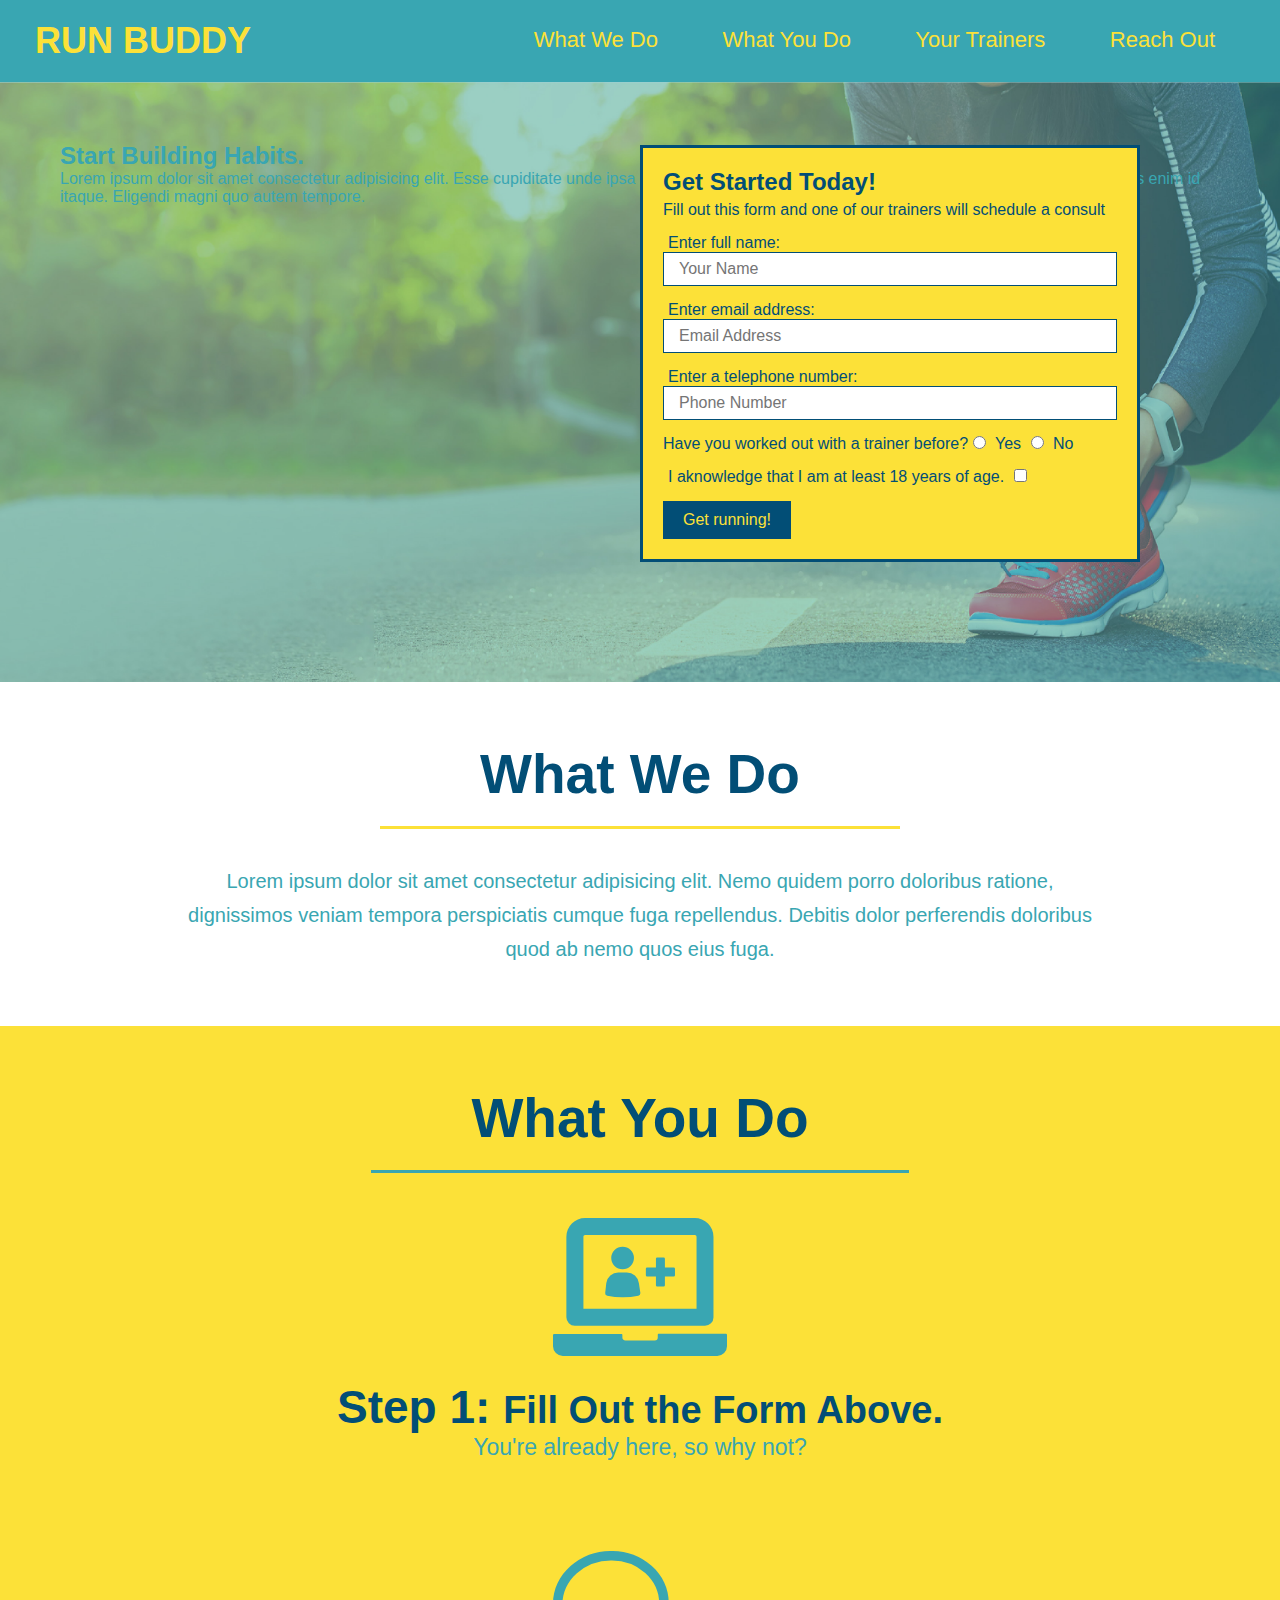
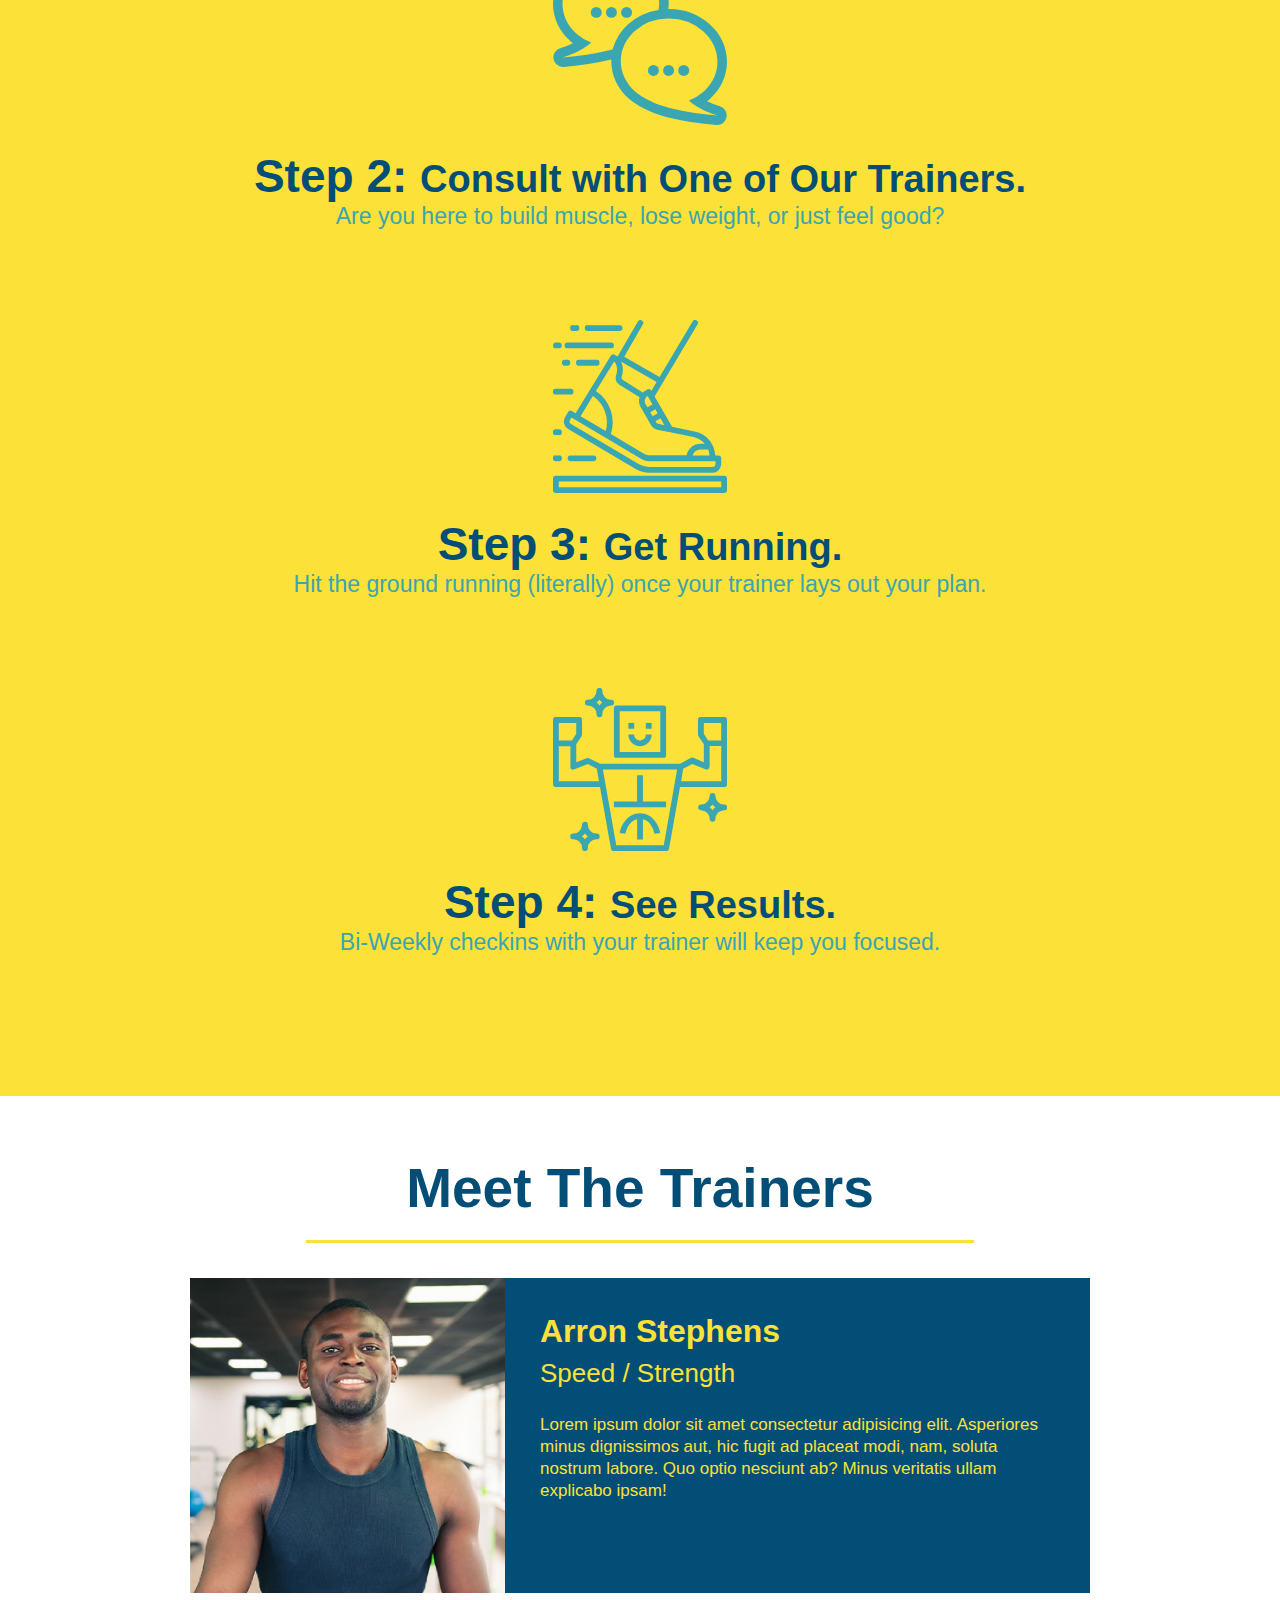
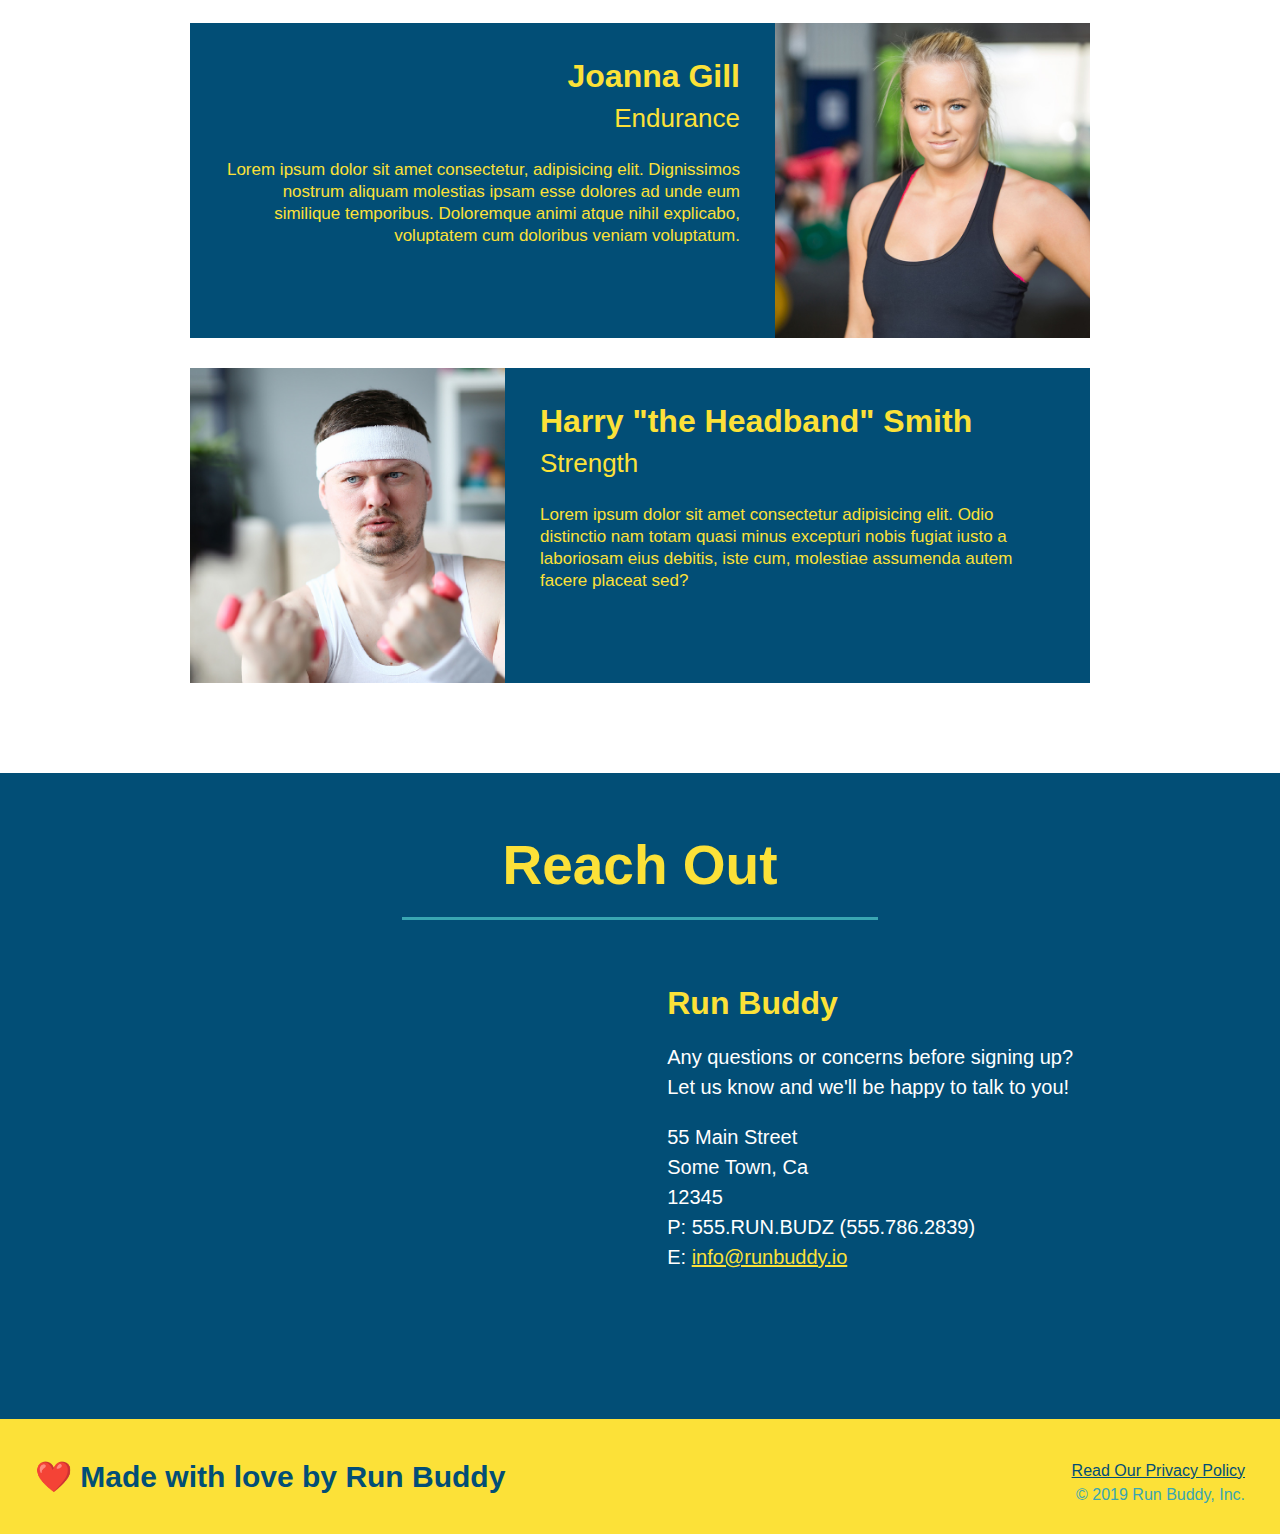
<file: index.html>
<!DOCTYPE html>
<html lang="en">
    <head>
        <meta charset="UTF-8" />
        <title>RUN BUDDY</title>
        <link rel="stylesheet" href="./assets/css/style.css" />
    </head>
    <body>
        <!-- navigation -->
        <header>
            <h1>
                <a href="/">RUN BUDDY</a>
            </h1>
            <nav>
                <!-- Unordered list element -->
                <ul>
                    <!-- List item element -->
                    <li>
                        <!-- Anchor element -->
                        <a href="#what-we-do">What We Do</a>
                    </li>
                    <li>
                        <a href="#what-you-do">What You Do</a>
                    </li>
                    <li>
                        <a href="#your-trainers">Your Trainers</a>
                    </li>
                    <li>
                        <a href="#reach-out">Reach Out</a>
                    </li>
                </ul>
            </nav>
        </header>

        <!-- hero section-->
        <section class="hero">
            <div class="hero-cta">
                <h2>Start Building Habits.</h2>
                <p>
                    Lorem ipsum dolor sit amet consectetur adipisicing elit. Esse cupiditate unde ipsa sequi aut pariatur dolores optio hic voluptates tempore. Nihil asperiores enim id itaque. Eligendi magni quo autem tempore.
                </p>
            </div>
            <div class="hero-form">
                <h3>Get Started Today!</h3>
                <p>Fill out this form and one of our trainers will schedule a consult</p>
                <!-- Add form element -->
                <form>
                    <label for="name">Enter full name:</label>
                    <input class="form-input" type="text" placeholder="Your Name" name="name" id="name" />
                    <label for="email">Enter email address:</label>
                    <input class="form-input" type="email" placeholder="Email Address" name="email" id="email" />
                    <label for="phone">Enter a telephone number:</label>
                    <input class="form-input" type="tel" placeholder="Phone Number" name="phone" id="phone" />
                    <p>
                        Have you worked out with a trainer before?
                        <input type="radio" name="trainer-confirm" id="trainer-yes" />
                        <label for="trainer-yes">Yes</label>
                        <input type="radio" name="trainer-confirm" id="trainer-no" />
                        <label for="trainer-no">No</label>
                    </p>
                    <p>
                        <label for="checkbox" >
                            I aknowledge that I am at least 18 years of age.
                        </label>
                        <input type="checkbox" name="age-confirm" id="checkbox" />
                    </p>
                    <button type="submit">
                        Get running!
                    </button>
                </form>
            </div>
        </section>

        <!-- "what we do" section -->
        <section id="what-we-do" class="intro">
            <h2 class="section-title primary-border">What We Do</h2>
            <p>
                Lorem ipsum dolor sit amet consectetur adipisicing elit. Nemo quidem porro doloribus ratione, dignissimos veniam tempora perspiciatis cumque fuga repellendus. Debitis dolor perferendis doloribus quod ab nemo quos eius fuga.
            </p>
        </section>

        <!-- "what you do" section -->
        <section id="what-you-do" class="steps">
            <h2 class="section-title secondary-border">What You Do</h2>

            <div>
                <img src="./assets/images/step-1.svg" alt="" />
                <h3>Step 1: <span>Fill Out the Form Above.</span></h3>
                <p>You're already here, so why not?</p>
            </div>

            <div>
                <img src="./assets/images/step-2.svg" alt="" />
                <h3>Step 2: <span>Consult with One of Our Trainers.</span></h3>
                <p>Are you here to build muscle, lose weight, or just feel good?</p>
            </div>

            <div>
                <img src="./assets/images/step-3.svg" alt="" />
                <h3>Step 3: <span>Get Running.</span></h3>
                <p>Hit the ground running (literally) once your trainer lays out your plan.</p>
            </div>

            <div>
                <img src="./assets/images/step-4.svg" alt="" />
                <h3>Step 4: <span>See Results.</span></h3>
                <p>Bi-Weekly checkins with your trainer will keep you focused.</p>
            </div>
        </section>

        <!-- "meet the trainers" section-->
        <section id="your-trainers" class="trainers">
            <h2 class="section-title primary-border">
                Meet The Trainers
            </h2>
            <article class="trainer">
                <img src="./assets/images/trainer-1.jpg" alt="Arron Stephens in his workout clothes, ready to pump iron" />
                <div class="trainer-bio text-left">
                    <h3>Arron Stephens</h3>
                    <h4>Speed / Strength</h4>
                    <p>
                        Lorem ipsum dolor sit amet consectetur adipisicing elit. Asperiores minus dignissimos aut, hic fugit ad placeat modi, nam, soluta nostrum labore. Quo optio nesciunt ab? Minus veritatis ullam explicabo ipsam!
                    </p>
                </div>
            </article>

            <article class="trainer">
                <div class="trainer-bio text-right">
                    <h3>Joanna Gill</h3>
                    <h4>Endurance</h4>
                    <p>
                        Lorem ipsum dolor sit amet consectetur, adipisicing elit. Dignissimos nostrum aliquam molestias ipsam esse dolores ad unde eum similique temporibus. Doloremque animi atque nihil explicabo, voluptatem cum doloribus veniam voluptatum.
                    </p>
                </div>
                <img src="./assets/images/trainer-2.jpg" alt="Joanna Gill cooling off after a workout" />
            </article>

            <article class="trainer">
                <img src="./assets/images/trainer-3.jpg" alt="Harry Smitth wearing a headband and lifting comically small pink weights" />
                <div class="trainer-bio text-left">
                    <h3>Harry "the Headband" Smith</h3>
                    <h4>Strength</h4>
                    <p>
                        Lorem ipsum dolor sit amet consectetur adipisicing elit. Odio distinctio nam totam quasi minus excepturi nobis fugiat iusto a laboriosam eius debitis, iste cum, molestiae assumenda autem facere placeat sed?
                    </p>
                </div>
            </article>
        </section>

        <!-- "reach out" section -->
        <section id="reach-out" class="contact">
            <h2 class="section-title secondary-border">Reach Out</h2>
            <div class="contact-info">
                <iframe 
                    src="https://www.google.com/maps/embed?pb=!1m18!1m12!1m3!1d3152.204563877867!2d-122.41200968608217!3d37.80867721798382!2m3!1f0!2f0!3f0!3m2!1i1024!2i768!4f13.1!3m3!1m2!1s0x808580fc8bb3211d%3A0xbaf631600de6b39e!2sPIER%2039!5e0!3m2!1sen!2sus!4v1628403642482!5m2!1sen!2sus" 
                    width="400" 
                    height="400" 
                    style="border:0;" 
                    allowfullscreen="" 
                    loading="lazy">
                </iframe>
                <div>
                    <h3>Run Buddy</h3>
                    <p>
                        Any questions or concerns before signing up?
                        <br/>
                        Let us know and we'll be happy to talk to you!
                    </p>
                    <address>
                        55 Main Street <br/>
                        Some Town, Ca <br/>
                        12345<br/>
                        P: 555.RUN.BUDZ (555.786.2839) <br/>
                        E: <a href="mailto:info@runbuddy.io">info@runbuddy.io</a>
                    </address>
                </div>
            </div>
        </section>

        <!-- footer -->
        <footer>
            <h2>❤️ Made with love by Run Buddy</h2>
            <div>
                <a href="./privacy-policy.html">Read Our Privacy Policy</a><br />
                &COPY; 2019 Run Buddy, Inc.
            </div>
        </footer>
    </body>

</html>
</file>
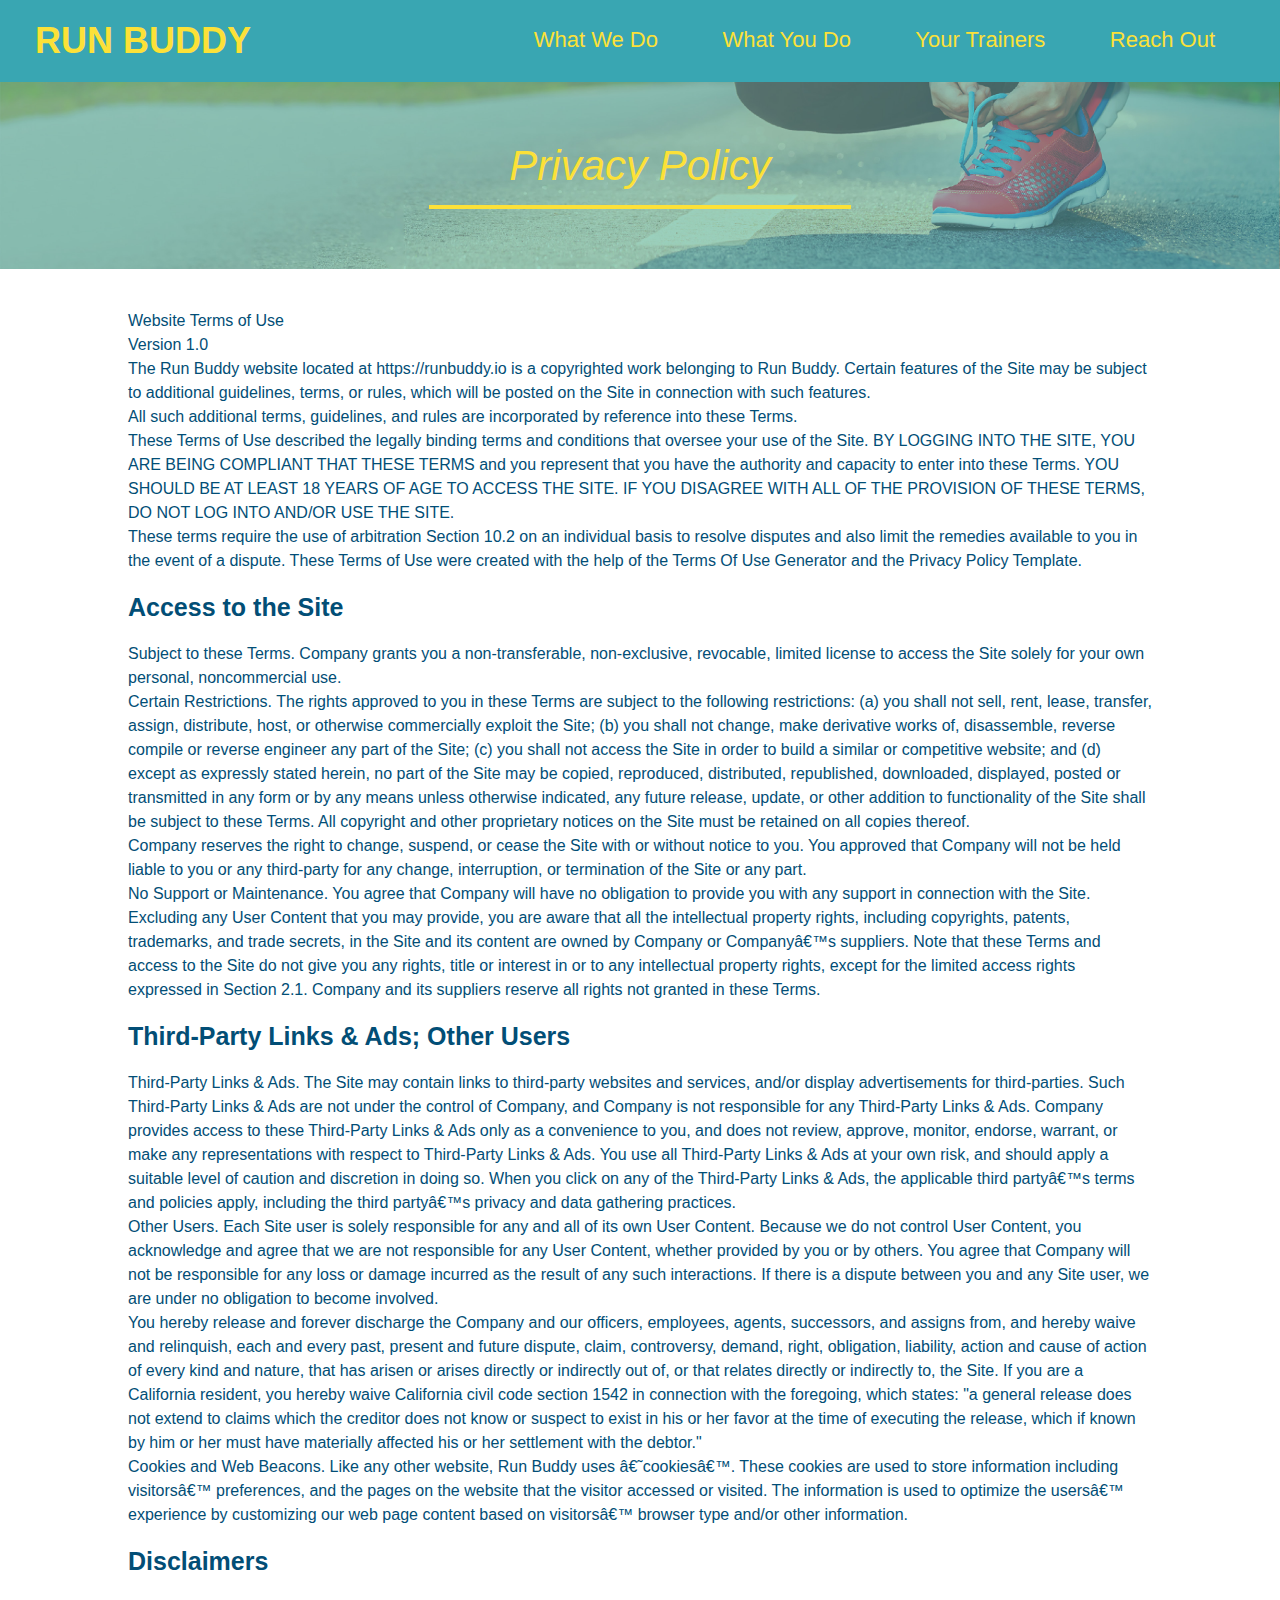
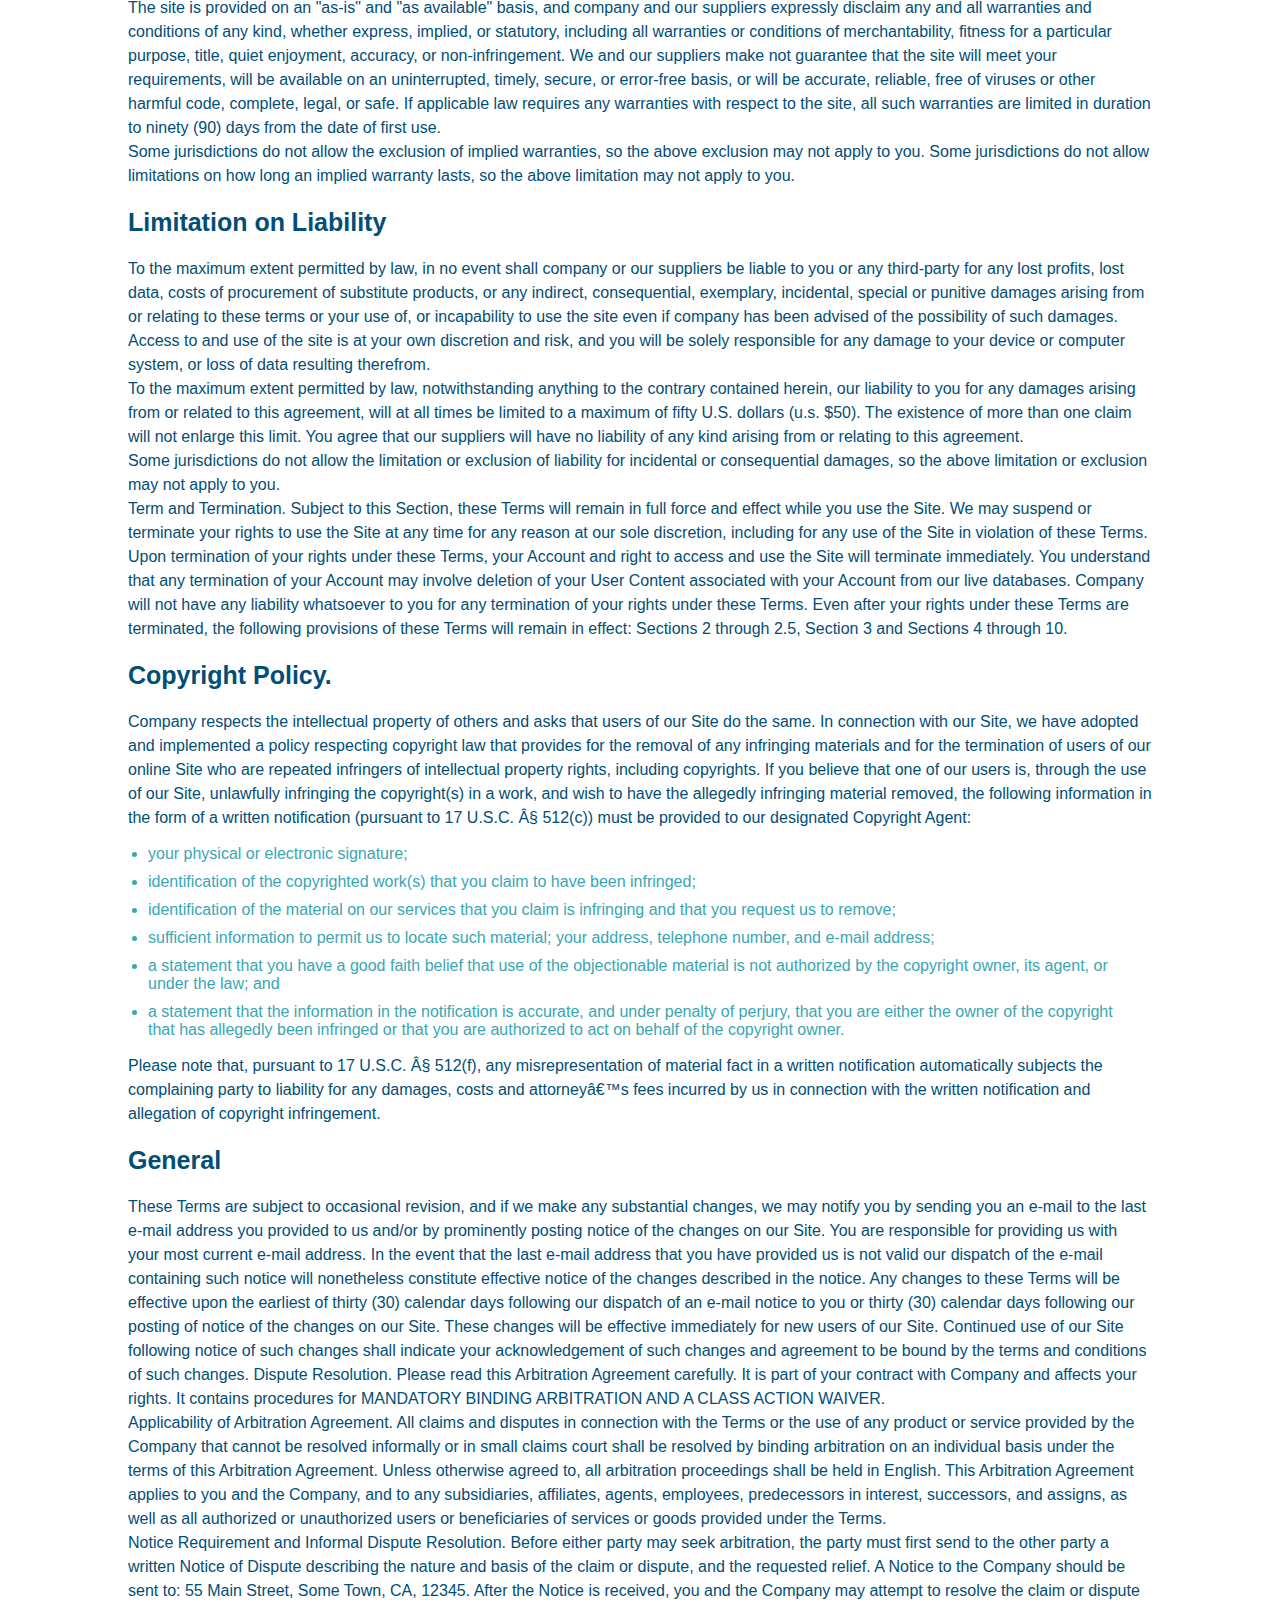
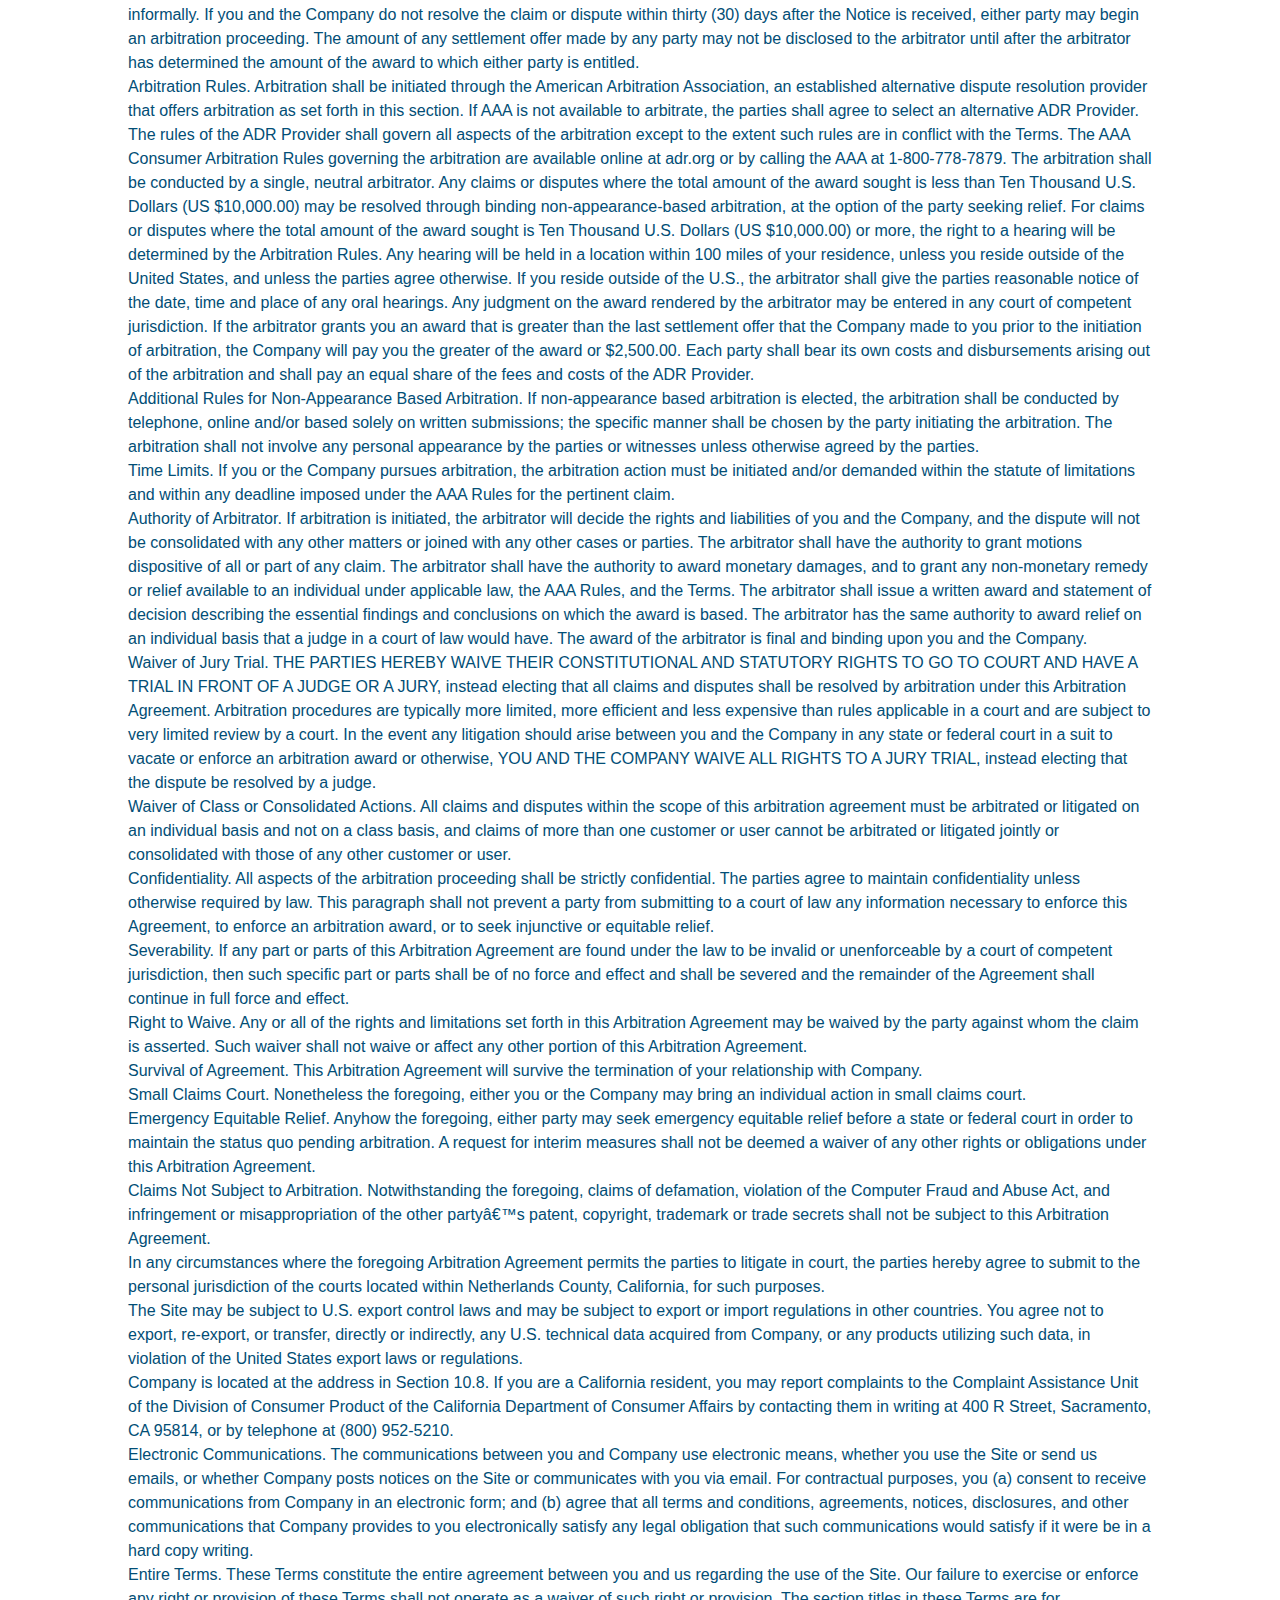
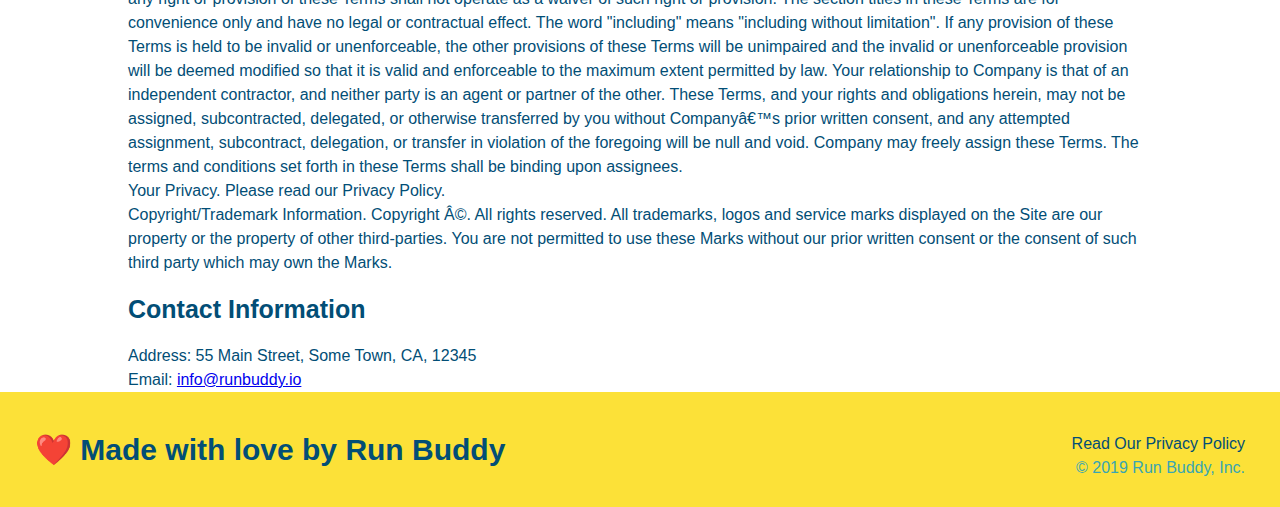
<file: privacy-policy.html>
<!DOCTYPE html>
<html lang="en">
    <head>
        <meta charset="UTF-8" />
        <title>Privacy Policy - Run Buddy</title>
        <link rel="stylesheet" href="./assets/css/style.css" />
        <link rel="stylesheet" href="./assets/css/secondary-styles.css"/>
    </head>
</html>
<body>
    <!-- navigation -->
    <header>
        <h1>
            <a href="/">RUN BUDDY</a>
        </h1>
        <nav>
            <!-- Unordered list element -->
            <ul>
                <!-- List item element -->
                <li>
                    <!-- Anchor element -->
                    <a href="./index.html#what-we-do">What We Do</a>
                </li>
                <li>
                    <a href="./index.html#what-you-do">What You Do</a>
                </li>
                <li>
                    <a href="./index.html#your-trainers">Your Trainers</a>
                </li>
                <li>
                    <a href="./index.html#reach-out">Reach Out</a>
                </li>
            </ul>
        </nav>
    </header>
    <section class="hero intro">
        <h2 class="page-title">
            Privacy Policy
        </h2>
    </section>
    <article class="secondary-content">
        <p>
            Website Terms of Use
          </p>
    
          <p>
            Version 1.0
          </p>
    
          <p>
            The Run Buddy website located at https://runbuddy.io is a copyrighted work belonging to Run Buddy. Certain
            features of the Site may be subject to additional guidelines, terms, or rules, which will be posted on the Site
            in connection with such features.
          </p>
    
          <p>
            All such additional terms, guidelines, and rules are incorporated by reference into these Terms.
          </p>
    
          <p>
            These Terms of Use described the legally binding terms and conditions that oversee your use of the Site. BY
            LOGGING INTO THE SITE, YOU ARE BEING COMPLIANT THAT THESE TERMS and you represent that you have the authority
            and capacity to enter into these Terms. YOU SHOULD BE AT LEAST 18 YEARS OF AGE TO ACCESS THE SITE. IF YOU
            DISAGREE WITH ALL OF THE PROVISION OF THESE TERMS, DO NOT LOG INTO AND/OR USE THE SITE.
          </p>
    
          <p>
            These terms require the use of arbitration Section 10.2 on an individual basis to resolve disputes and also
            limit the remedies available to you in the event of a dispute. These Terms of Use were created with the help of
            the Terms Of Use Generator and the Privacy Policy Template.
          </p>
    
          <h3>
            Access to the Site
          </h3>
    
          <p>
            Subject to these Terms. Company grants you a non-transferable, non-exclusive, revocable, limited license to
            access the Site solely for your own personal, noncommercial use.
          </p>
    
          <p>
            Certain Restrictions. The rights approved to you in these Terms are subject to the following restrictions: (a)
            you shall not sell, rent, lease, transfer, assign, distribute, host, or otherwise commercially exploit the Site;
            (b) you shall not change, make derivative works of, disassemble, reverse compile or reverse engineer any part of
            the Site; (c) you shall not access the Site in order to build a similar or competitive website; and (d) except
            as expressly stated herein, no part of the Site may be copied, reproduced, distributed, republished, downloaded,
            displayed, posted or transmitted in any form or by any means unless otherwise indicated, any future release,
            update, or other addition to functionality of the Site shall be subject to these Terms. All copyright and other
            proprietary notices on the Site must be retained on all copies thereof.
          </p>
    
          <p>
            Company reserves the right to change, suspend, or cease the Site with or without notice to you. You approved
            that Company will not be held liable to you or any third-party for any change, interruption, or termination of
            the Site or any part.
          </p>
    
          <p>
            No Support or Maintenance. You agree that Company will have no obligation to provide you with any support in
            connection with the Site.
          </p>
    
          <p>
            Excluding any User Content that you may provide, you are aware that all the intellectual property rights,
            including copyrights, patents, trademarks, and trade secrets, in the Site and its content are owned by Company
            or Companyâ€™s suppliers. Note that these Terms and access to the Site do not give you any rights, title or
            interest in or to any intellectual property rights, except for the limited access rights expressed in Section
            2.1. Company and its suppliers reserve all rights not granted in these Terms.
          </p>
    
          <h3>
            Third-Party Links & Ads; Other Users
          </h3>
    
          <p>
            Third-Party Links & Ads. The Site may contain links to third-party websites and services, and/or display
            advertisements for third-parties. Such Third-Party Links & Ads are not under the control of Company, and Company
            is not responsible for any Third-Party Links & Ads. Company provides access to these Third-Party Links & Ads
            only as a convenience to you, and does not review, approve, monitor, endorse, warrant, or make any
            representations with respect to Third-Party Links & Ads. You use all Third-Party Links & Ads at your own risk,
            and should apply a suitable level of caution and discretion in doing so. When you click on any of the
            Third-Party Links & Ads, the applicable third partyâ€™s terms and policies apply, including the third partyâ€™s
            privacy and data gathering practices.
          </p>
    
          <p>
            Other Users. Each Site user is solely responsible for any and all of its own User Content. Because we do not
            control User Content, you acknowledge and agree that we are not responsible for any User Content, whether
            provided by you or by others. You agree that Company will not be responsible for any loss or damage incurred as
            the result of any such interactions. If there is a dispute between you and any Site user, we are under no
            obligation to become involved.
          </p>
    
          <p>
            You hereby release and forever discharge the Company and our officers, employees, agents, successors, and
            assigns from, and hereby waive and relinquish, each and every past, present and future dispute, claim,
            controversy, demand, right, obligation, liability, action and cause of action of every kind and nature, that has
            arisen or arises directly or indirectly out of, or that relates directly or indirectly to, the Site. If you are
            a California resident, you hereby waive California civil code section 1542 in connection with the foregoing,
            which states: "a general release does not extend to claims which the creditor does not know or suspect to exist
            in his or her favor at the time of executing the release, which if known by him or her must have materially
            affected his or her settlement with the debtor."
          </p>
    
          <p>
            Cookies and Web Beacons. Like any other website, Run Buddy uses â€˜cookiesâ€™. These cookies are used to store
            information including visitorsâ€™ preferences, and the pages on the website that the visitor accessed or visited.
            The information is used to optimize the usersâ€™ experience by customizing our web page content based on visitorsâ€™
            browser type and/or other information.
          </p>
    
          <h3>
            Disclaimers
          </h3>
    
          <p>
            The site is provided on an "as-is" and "as available" basis, and company and our suppliers expressly disclaim
            any and all warranties and conditions of any kind, whether express, implied, or statutory, including all
            warranties or conditions of merchantability, fitness for a particular purpose, title, quiet enjoyment, accuracy,
            or non-infringement. We and our suppliers make not guarantee that the site will meet your requirements, will be
            available on an uninterrupted, timely, secure, or error-free basis, or will be accurate, reliable, free of
            viruses or other harmful code, complete, legal, or safe. If applicable law requires any warranties with respect
            to the site, all such warranties are limited in duration to ninety (90) days from the date of first use.
          </p>
    
          <p>
            Some jurisdictions do not allow the exclusion of implied warranties, so the above exclusion may not apply to
            you. Some jurisdictions do not allow limitations on how long an implied warranty lasts, so the above limitation
            may not apply to you.
          </p>
    
          <h3>
            Limitation on Liability
          </h3>
    
          <p>
            To the maximum extent permitted by law, in no event shall company or our suppliers be liable to you or any
            third-party for any lost profits, lost data, costs of procurement of substitute products, or any indirect,
            consequential, exemplary, incidental, special or punitive damages arising from or relating to these terms or
            your use of, or incapability to use the site even if company has been advised of the possibility of such
            damages. Access to and use of the site is at your own discretion and risk, and you will be solely responsible
            for any damage to your device or computer system, or loss of data resulting therefrom.
          </p>
    
          <p>
            To the maximum extent permitted by law, notwithstanding anything to the contrary contained herein, our liability
            to you for any damages arising from or related to this agreement, will at all times be limited to a maximum of
            fifty U.S. dollars (u.s. $50). The existence of more than one claim will not enlarge this limit. You agree that
            our suppliers will have no liability of any kind arising from or relating to this agreement.
          </p>
    
          <p>
            Some jurisdictions do not allow the limitation or exclusion of liability for incidental or consequential
            damages, so the above limitation or exclusion may not apply to you.
          </p>
    
          <p>
            Term and Termination. Subject to this Section, these Terms will remain in full force and effect while you use
            the Site. We may suspend or terminate your rights to use the Site at any time for any reason at our sole
            discretion, including for any use of the Site in violation of these Terms. Upon termination of your rights under
            these Terms, your Account and right to access and use the Site will terminate immediately. You understand that
            any termination of your Account may involve deletion of your User Content associated with your Account from our
            live databases. Company will not have any liability whatsoever to you for any termination of your rights under
            these Terms. Even after your rights under these Terms are terminated, the following provisions of these Terms
            will remain in effect: Sections 2 through 2.5, Section 3 and Sections 4 through 10.
          </p>
    
          <h3>
            Copyright Policy.
          </h3>
    
          <p>
            Company respects the intellectual property of others and asks that users of our Site do the same. In connection
            with our Site, we have adopted and implemented a policy respecting copyright law that provides for the removal
            of any infringing materials and for the termination of users of our online Site who are repeated infringers of
            intellectual property rights, including copyrights. If you believe that one of our users is, through the use of
            our Site, unlawfully infringing the copyright(s) in a work, and wish to have the allegedly infringing material
            removed, the following information in the form of a written notification (pursuant to 17 U.S.C. Â§ 512(c)) must
            be provided to our designated Copyright Agent:
          </p>
    
          <ul>
            <li>
              your physical or electronic signature;
            </li>
            <li>
              identification of the copyrighted work(s) that you claim to have been infringed;
            </li>
            <li>
              identification of the material on our services that you claim is infringing and that you request us to remove;
            </li>
            <li>
              sufficient information to permit us to locate such material; your address, telephone number, and e-mail
              address;
            </li>
            <li>
              a statement that you have a good faith belief that use of the objectionable material is not authorized by the
              copyright owner, its agent, or under the law; and
            </li>
            <li>
              a statement that the information in the notification is accurate, and under penalty of perjury, that you are
              either the owner of the copyright that has allegedly been infringed or that you are authorized to act on
              behalf of the copyright owner.
            </li>
          </ul>
    
          <p>
            Please note that, pursuant to 17 U.S.C. Â§ 512(f), any misrepresentation of material fact in a written
            notification automatically subjects the complaining party to liability for any damages, costs and attorneyâ€™s
            fees incurred by us in connection with the written notification and allegation of copyright infringement.
          </p>
    
          <h3>
            General
          </h3>
    
          <p>
            These Terms are subject to occasional revision, and if we make any substantial changes, we may notify you by
            sending you an e-mail to the last e-mail address you provided to us and/or by prominently posting notice of the
            changes on our Site. You are responsible for providing us with your most current e-mail address. In the event
            that the last e-mail address that you have provided us is not valid our dispatch of the e-mail containing such
            notice will nonetheless constitute effective notice of the changes described in the notice. Any changes to these
            Terms will be effective upon the earliest of thirty (30) calendar days following our dispatch of an e-mail
            notice to you or thirty (30) calendar days following our posting of notice of the changes on our Site. These
            changes will be effective immediately for new users of our Site. Continued use of our Site following notice of
            such changes shall indicate your acknowledgement of such changes and agreement to be bound by the terms and
            conditions of such changes. Dispute Resolution. Please read this Arbitration Agreement carefully. It is part of
            your contract with Company and affects your rights. It contains procedures for MANDATORY BINDING ARBITRATION AND
            A CLASS ACTION WAIVER.
          </p>
    
          <p>
            Applicability of Arbitration Agreement. All claims and disputes in connection with the Terms or the use of any
            product or service provided by the Company that cannot be resolved informally or in small claims court shall be
            resolved by binding arbitration on an individual basis under the terms of this Arbitration Agreement. Unless
            otherwise agreed to, all arbitration proceedings shall be held in English. This Arbitration Agreement applies to
            you and the Company, and to any subsidiaries, affiliates, agents, employees, predecessors in interest,
            successors, and assigns, as well as all authorized or unauthorized users or beneficiaries of services or goods
            provided under the Terms.
          </p>
    
          <p>
            Notice Requirement and Informal Dispute Resolution. Before either party may seek arbitration, the party must
            first send to the other party a written Notice of Dispute describing the nature and basis of the claim or
            dispute, and the requested relief. A Notice to the Company should be sent to: 55 Main Street, Some Town, CA,
            12345. After the Notice is received, you and the Company may attempt to resolve the claim or dispute informally.
            If you and the Company do not resolve the claim or dispute within thirty (30) days after the Notice is received,
            either party may begin an arbitration proceeding. The amount of any settlement offer made by any party may not
            be disclosed to the arbitrator until after the arbitrator has determined the amount of the award to which either
            party is entitled.
          </p>
    
          <p>
            Arbitration Rules. Arbitration shall be initiated through the American Arbitration Association, an established
            alternative dispute resolution provider that offers arbitration as set forth in this section. If AAA is not
            available to arbitrate, the parties shall agree to select an alternative ADR Provider. The rules of the ADR
            Provider shall govern all aspects of the arbitration except to the extent such rules are in conflict with the
            Terms. The AAA Consumer Arbitration Rules governing the arbitration are available online at adr.org or by
            calling the AAA at 1-800-778-7879. The arbitration shall be conducted by a single, neutral arbitrator. Any
            claims or disputes where the total amount of the award sought is less than Ten Thousand U.S. Dollars (US
            $10,000.00) may be resolved through binding non-appearance-based arbitration, at the option of the party seeking
            relief. For claims or disputes where the total amount of the award sought is Ten Thousand U.S. Dollars (US
            $10,000.00) or more, the right to a hearing will be determined by the Arbitration Rules. Any hearing will be
            held in a location within 100 miles of your residence, unless you reside outside of the United States, and
            unless the parties agree otherwise. If you reside outside of the U.S., the arbitrator shall give the parties
            reasonable notice of the date, time and place of any oral hearings. Any judgment on the award rendered by the
            arbitrator may be entered in any court of competent jurisdiction. If the arbitrator grants you an award that is
            greater than the last settlement offer that the Company made to you prior to the initiation of arbitration, the
            Company will pay you the greater of the award or $2,500.00. Each party shall bear its own costs and
            disbursements arising out of the arbitration and shall pay an equal share of the fees and costs of the ADR
            Provider.
          </p>
    
          <p>
            Additional Rules for Non-Appearance Based Arbitration. If non-appearance based arbitration is elected, the
            arbitration shall be conducted by telephone, online and/or based solely on written submissions; the specific
            manner shall be chosen by the party initiating the arbitration. The arbitration shall not involve any personal
            appearance by the parties or witnesses unless otherwise agreed by the parties.
          </p>
    
          <p>
            Time Limits. If you or the Company pursues arbitration, the arbitration action must be initiated and/or demanded
            within the statute of limitations and within any deadline imposed under the AAA Rules for the pertinent claim.
          </p>
    
          <p>
            Authority of Arbitrator. If arbitration is initiated, the arbitrator will decide the rights and liabilities of
            you and the Company, and the dispute will not be consolidated with any other matters or joined with any other
            cases or parties. The arbitrator shall have the authority to grant motions dispositive of all or part of any
            claim. The arbitrator shall have the authority to award monetary damages, and to grant any non-monetary remedy
            or relief available to an individual under applicable law, the AAA Rules, and the Terms. The arbitrator shall
            issue a written award and statement of decision describing the essential findings and conclusions on which the
            award is based. The arbitrator has the same authority to award relief on an individual basis that a judge in a
            court of law would have. The award of the arbitrator is final and binding upon you and the Company.
          </p>
    
          <p>
            Waiver of Jury Trial. THE PARTIES HEREBY WAIVE THEIR CONSTITUTIONAL AND STATUTORY RIGHTS TO GO TO COURT AND HAVE
            A TRIAL IN FRONT OF A JUDGE OR A JURY, instead electing that all claims and disputes shall be resolved by
            arbitration under this Arbitration Agreement. Arbitration procedures are typically more limited, more efficient
            and less expensive than rules applicable in a court and are subject to very limited review by a court. In the
            event any litigation should arise between you and the Company in any state or federal court in a suit to vacate
            or enforce an arbitration award or otherwise, YOU AND THE COMPANY WAIVE ALL RIGHTS TO A JURY TRIAL, instead
            electing that the dispute be resolved by a judge.
          </p>
    
          <p>
            Waiver of Class or Consolidated Actions. All claims and disputes within the scope of this arbitration agreement
            must be arbitrated or litigated on an individual basis and not on a class basis, and claims of more than one
            customer or user cannot be arbitrated or litigated jointly or consolidated with those of any other customer or
            user.
          </p>
    
          <p>
            Confidentiality. All aspects of the arbitration proceeding shall be strictly confidential. The parties agree to
            maintain confidentiality unless otherwise required by law. This paragraph shall not prevent a party from
            submitting to a court of law any information necessary to enforce this Agreement, to enforce an arbitration
            award, or to seek injunctive or equitable relief.
          </p>
    
          <p>
            Severability. If any part or parts of this Arbitration Agreement are found under the law to be invalid or
            unenforceable by a court of competent jurisdiction, then such specific part or parts shall be of no force and
            effect and shall be severed and the remainder of the Agreement shall continue in full force and effect.
          </p>
    
          <p>
            Right to Waive. Any or all of the rights and limitations set forth in this Arbitration Agreement may be waived
            by the party against whom the claim is asserted. Such waiver shall not waive or affect any other portion of this
            Arbitration Agreement.
          </p>
    
          <p>
            Survival of Agreement. This Arbitration Agreement will survive the termination of your relationship with
            Company.
          </p>
    
          <p>
            Small Claims Court. Nonetheless the foregoing, either you or the Company may bring an individual action in small
            claims court.
          </p>
    
          <p>
            Emergency Equitable Relief. Anyhow the foregoing, either party may seek emergency equitable relief before a
            state or federal court in order to maintain the status quo pending arbitration. A request for interim measures
            shall not be deemed a waiver of any other rights or obligations under this Arbitration Agreement.
          </p>
    
          <p>
            Claims Not Subject to Arbitration. Notwithstanding the foregoing, claims of defamation, violation of the
            Computer Fraud and Abuse Act, and infringement or misappropriation of the other partyâ€™s patent, copyright,
            trademark or trade secrets shall not be subject to this Arbitration Agreement.
          </p>
    
          <p>
            In any circumstances where the foregoing Arbitration Agreement permits the parties to litigate in court, the
            parties hereby agree to submit to the personal jurisdiction of the courts located within Netherlands County,
            California, for such purposes.
          </p>
    
          <p>
            The Site may be subject to U.S. export control laws and may be subject to export or import regulations in other
            countries. You agree not to export, re-export, or transfer, directly or indirectly, any U.S. technical data
            acquired from Company, or any products utilizing such data, in violation of the United States export laws or
            regulations.
          </p>
    
          <p>
            Company is located at the address in Section 10.8. If you are a California resident, you may report complaints
            to the Complaint Assistance Unit of the Division of Consumer Product of the California Department of Consumer
            Affairs by contacting them in writing at 400 R Street, Sacramento, CA 95814, or by telephone at (800) 952-5210.
          </p>
    
          <p>
            Electronic Communications. The communications between you and Company use electronic means, whether you use the
            Site or send us emails, or whether Company posts notices on the Site or communicates with you via email. For
            contractual purposes, you (a) consent to receive communications from Company in an electronic form; and (b)
            agree that all terms and conditions, agreements, notices, disclosures, and other communications that Company
            provides to you electronically satisfy any legal obligation that such communications would satisfy if it were be
            in a hard copy writing.
          </p>
    
          <p>
            Entire Terms. These Terms constitute the entire agreement between you and us regarding the use of the Site. Our
            failure to exercise or enforce any right or provision of these Terms shall not operate as a waiver of such right
            or provision. The section titles in these Terms are for convenience only and have no legal or contractual
            effect. The word "including" means "including without limitation". If any provision of these Terms is held to be
            invalid or unenforceable, the other provisions of these Terms will be unimpaired and the invalid or
            unenforceable provision will be deemed modified so that it is valid and enforceable to the maximum extent
            permitted by law. Your relationship to Company is that of an independent contractor, and neither party is an
            agent or partner of the other. These Terms, and your rights and obligations herein, may not be assigned,
            subcontracted, delegated, or otherwise transferred by you without Companyâ€™s prior written consent, and any
            attempted assignment, subcontract, delegation, or transfer in violation of the foregoing will be null and void.
            Company may freely assign these Terms. The terms and conditions set forth in these Terms shall be binding upon
            assignees.
          </p>
    
          <p>
            Your Privacy. Please read our Privacy Policy.
          </p>
    
          <p>
            Copyright/Trademark Information. Copyright Â©. All rights reserved. All trademarks, logos and service marks
            displayed on the Site are our property or the property of other third-parties. You are not permitted to use
            these Marks without our prior written consent or the consent of such third party which may own the Marks.
          </p>
    
          <h3>
            Contact Information
          </h3>
    
          <p>
            Address: 55 Main Street, Some Town, CA, 12345
          </p>
    
          <p>
            Email: <a href="mailto:info@runbuddy.io">info@runbuddy.io</a>  
          </p>
    </article>
    <!-- footer -->
    <footer>
        <h2>❤️ Made with love by Run Buddy</h2>
        <div>
            <a>Read Our Privacy Policy</a><br />
            &COPY; 2019 Run Buddy, Inc.
        </div>
    </footer>
    
</body>
</file>
<file: assets/css/style.css>
* {
    margin: 0;
    padding: 0;
    box-sizing: border-box;
}

body {
   color: #39a6b2; 
   font-family: Arial, Helvetica, sans-serif; 
}

/* apply styles to <header> */
header {
    padding: 20px 35px;
    background-color: #39a6b2;
}

header h1 {
    font-weight: bold;
    font-size: 36px;
    color: #fce138;
    margin: 0;
    display: inline;
}

header a {
    text-decoration: none;
    color: #fce138;
}

header nav {
    float: right;
    margin: 7px 0;
}

header nav ul li {
    display: inline;
}

header nav ul li a {
    margin: 0 30px;
    font-weight: lighter;
    font-size: 22px;
}

footer {
    background: #fce138; 
    width: 100%;
    padding: 40px 35px;
}

footer h2 {
    display: inline;
    color: #024e76;
    font-size: 30px;
    margin: 0;
}

footer div {
    float: right;
    line-height: 1.5;
    text-align: right;
}

footer a {
    color: #024e76;
}

section {
    padding: 60px;
}

/* Hero Style Start */
.hero {
    background-image: url("../images/hero-bg.jpg");
    height: 600px;
    background-size: cover;
    background-position: center;
    position: relative;
}

.hero-form {
    border: solid 3px #024e76;
    background-color: #fce138;
    padding: 20px;
    width: 500px;
    color: #024e76;
    position: absolute;
    bottom: 120px;
    right: 140px;
}

.hero-form h3 {
    font-size: 24px;
    margin: 0;
}

.hero-form label {
    margin: 0 5px;
}

.hero-form p {
    margin: 5px 0 15px 0;
}

.hero-form button {
    background-color: #024e76;
    color: #fce138;
    padding: 10px 20px;
    border: none;
    font-size: 16px;
}

.form-input {
    border: 1px solid #024e76;
    display: block;
    padding: 7px 15px;
    font-size: 16px;
    color: #024e76;
    width: 100%;
    margin-bottom: 15px;

}
/* Hero Style End */

.intro {
    text-align: center;
}

.intro p {
    line-height: 1.7;
    color: #39a6b2;
    width: 80%;
    font-size: 20px;
    margin: 0 auto;
}

.steps {
    text-align: center;
    background: #fce138;
}

.steps div {
    margin-bottom: 80px;
}

.steps img {
    width: 15%;
    margin: 10px 0;
}

.steps h3 {
    color: #024e76;
    font-size: 46px;
    margin-top: 10px;
}

.steps p {
    color: #39a6b2;
    font-size: 23px;
}

.steps span {
    font-size: 38px;
}

.section-title {
    font-size: 55px;
    color: #024e76;
    margin-bottom: 35px;
    padding: 0 100px 20px 100px;
    display: inline-block;
    border-bottom: 3px solid;
}

.primary-border {
    border-color: #fce138;
}

.secondary-border {
    border-color: #39a6b2;
}

.trainers {
    text-align: center;
}

.trainer {
    width: 900px;
    margin: 0 auto 30px auto;
    background: #024e76;
    color: #fce138;
    overflow: auto;
}

.trainer img {
    width: 35%;
    float: left;
}

.trainer-bio {
    padding: 35px;
    float: left;
    width: 65%;
}

.trainer-bio h3 {
    font-size: 32px;
    margin-bottom: 8px;
}

.trainer-bio h4 {
    font-weight: lighter;
    font-size: 26px;
    margin-bottom: 25px;
}

.trainer-bio p {
    font-size: 17px;
    line-height: 1.3;
}

.text-left {
    text-align: left;
}

.text-right {
    text-align: right;
}

.contact {
    background: #024e76;
    text-align: center;
}
.contact h2 {
    color: #fce138;
}

.contact-info iframe {
    width: 400px;
    height: 400px;
}

.contact-info div {
    width: 410px;
    display: inline-block;
    vertical-align: top;
    text-align: left;
    margin: 30px 0 0 60px;
    color: white;
}

.contact-info h3 {
    color: #fce138;
    font-size: 32px;
}

.contact-info p, .contact-info address {
    margin: 20px 0;
    line-height: 1.5;
    font-size: 20px;
    font-style: normal;
}

.contact-info a {
    color: #fce138;
}
</file>
<file: assets/css/secondary-styles.css>
.hero {
    background-position: bottom;
    height: auto;
    text-align: center;
    margin-bottom: 40px;
}

.page-title {
    color: #fce138;
    display: inline-block;
    border-bottom: 4px solid #fce138;
    padding: 0 80px 15px 80px;
    font-weight: normal;
    font-size: 42px;
    font-style: italic; 
}

.secondary-content {
    width: 80%;
    margin: 0 auto;
    color: #024e76;
}

.secondary-content h3 {
    font-size: 25px;
    margin: 20px 0;
}

.secondary-content p {
    font-size: 16px;
    line-height:  1.5;
    margin: 0 auto;
}

.secondary-content ul {
    margin: 15px 20px;
}

.secondary-content li {
    color: #39a6b2;
    margin: 10px 0;
}
</file>
